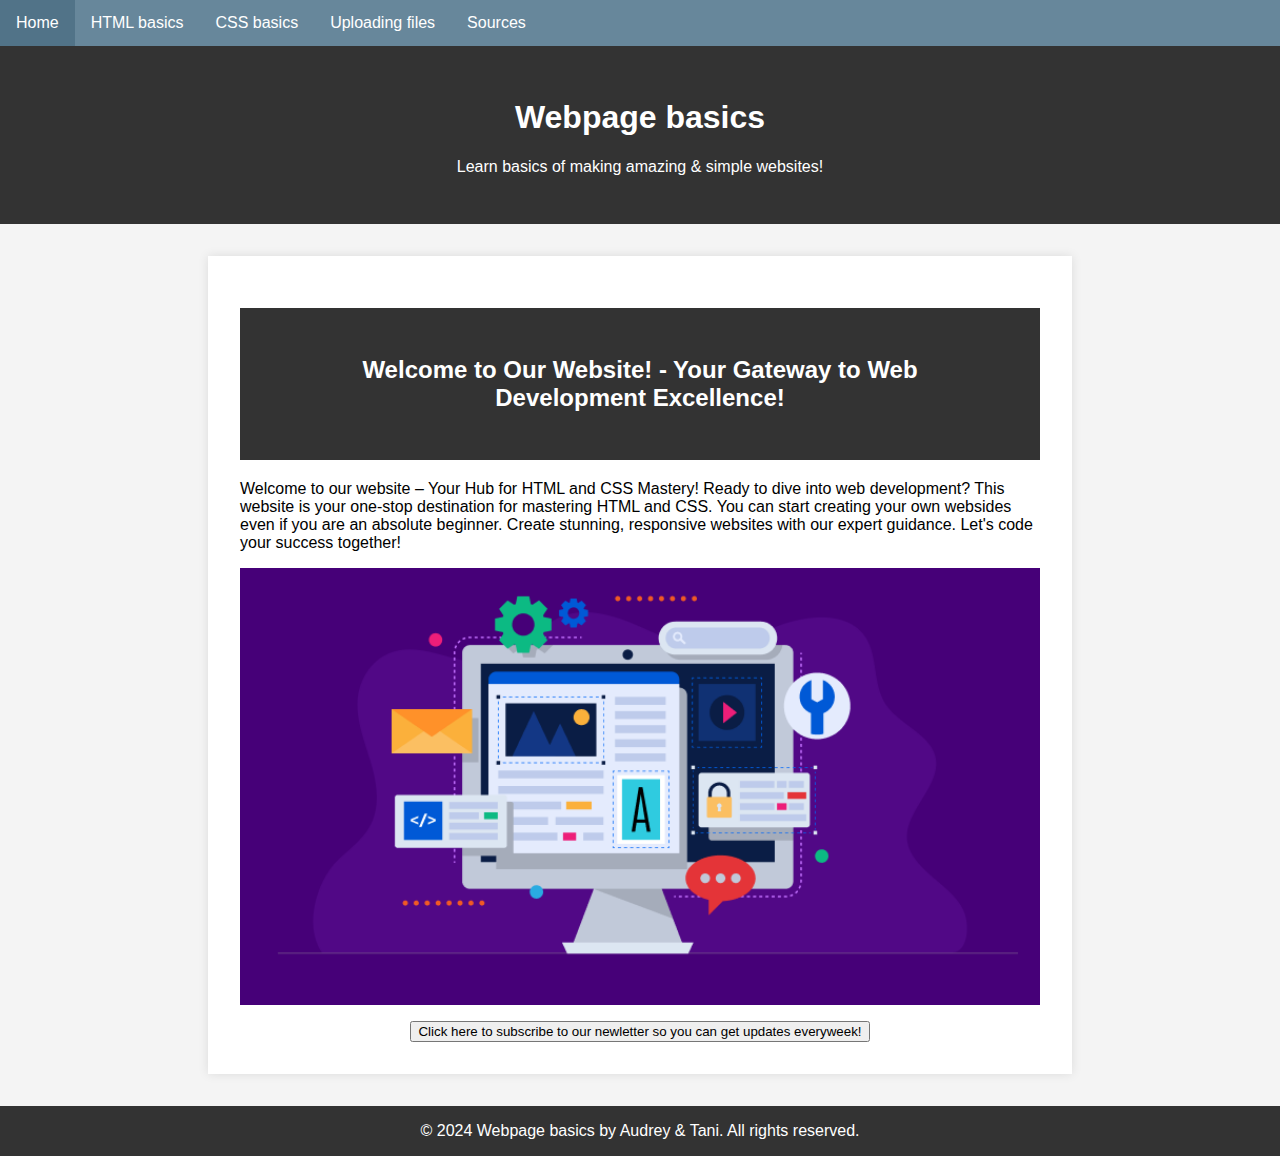
<file: index.htm>
<!DOCTYPE>
	<html lang="en">
	<ul id="nav">
	<link rel="stylesheet"href="styly.css">
		<li><a href="indexmainpage.html">Home</a></li>
		<li><a href="htmlbasicspage.html">HTML basics</a></li>
		<li><a href="cssbasics.html">CSS basics</a></li>
		<li><a href="uploadingfiles.html">Uploading files</a></li>
		<li><a href="sources.html">Sources</a></li>
	</ul>

<head>
    <meta charset="UTF-8">
    <meta name="viewport" content="width=device-width, initial-scale=1.0">
    <title>Webpage basics</title>
</head>

<body>
    <header>
        <h1>Webpage basics</h1>
        <p>Learn basics of making amazing & simple websites!</p>
    </header>

    <section>
        <h2>Welcome to Our Website! - Your Gateway to Web Development Excellence!</h2>
        <p>Welcome to our website – Your Hub for HTML and CSS Mastery! Ready to dive into web development? This website is your one-stop destination for mastering 	HTML and CSS. You can start creating your own websides even if you are an absolute beginner. Create stunning, responsive 	websites with our expert guidance. Let's code your success together!</p>
<img src="img_webpagecreation.jpg" alt="Creating webpage image">
	    
<meta charset="UTF-8">
    <meta name="viewport" content="width=device-width, initial-scale=1.0">
    <title>Button Link Example</title>
	 
<center>
<button onclick="window.location.href='https://www.youtube.com/watch?v=dQw4w9WgXcQ'">Click here to subscribe to our newletter so you can get updates everyweek!</button>
    </section>

    <footer>
        &copy; 2024 Webpage basics by Audrey & Tani. All rights reserved.
    </footer>
</body>
	
	
	
	
	</html>
</file>
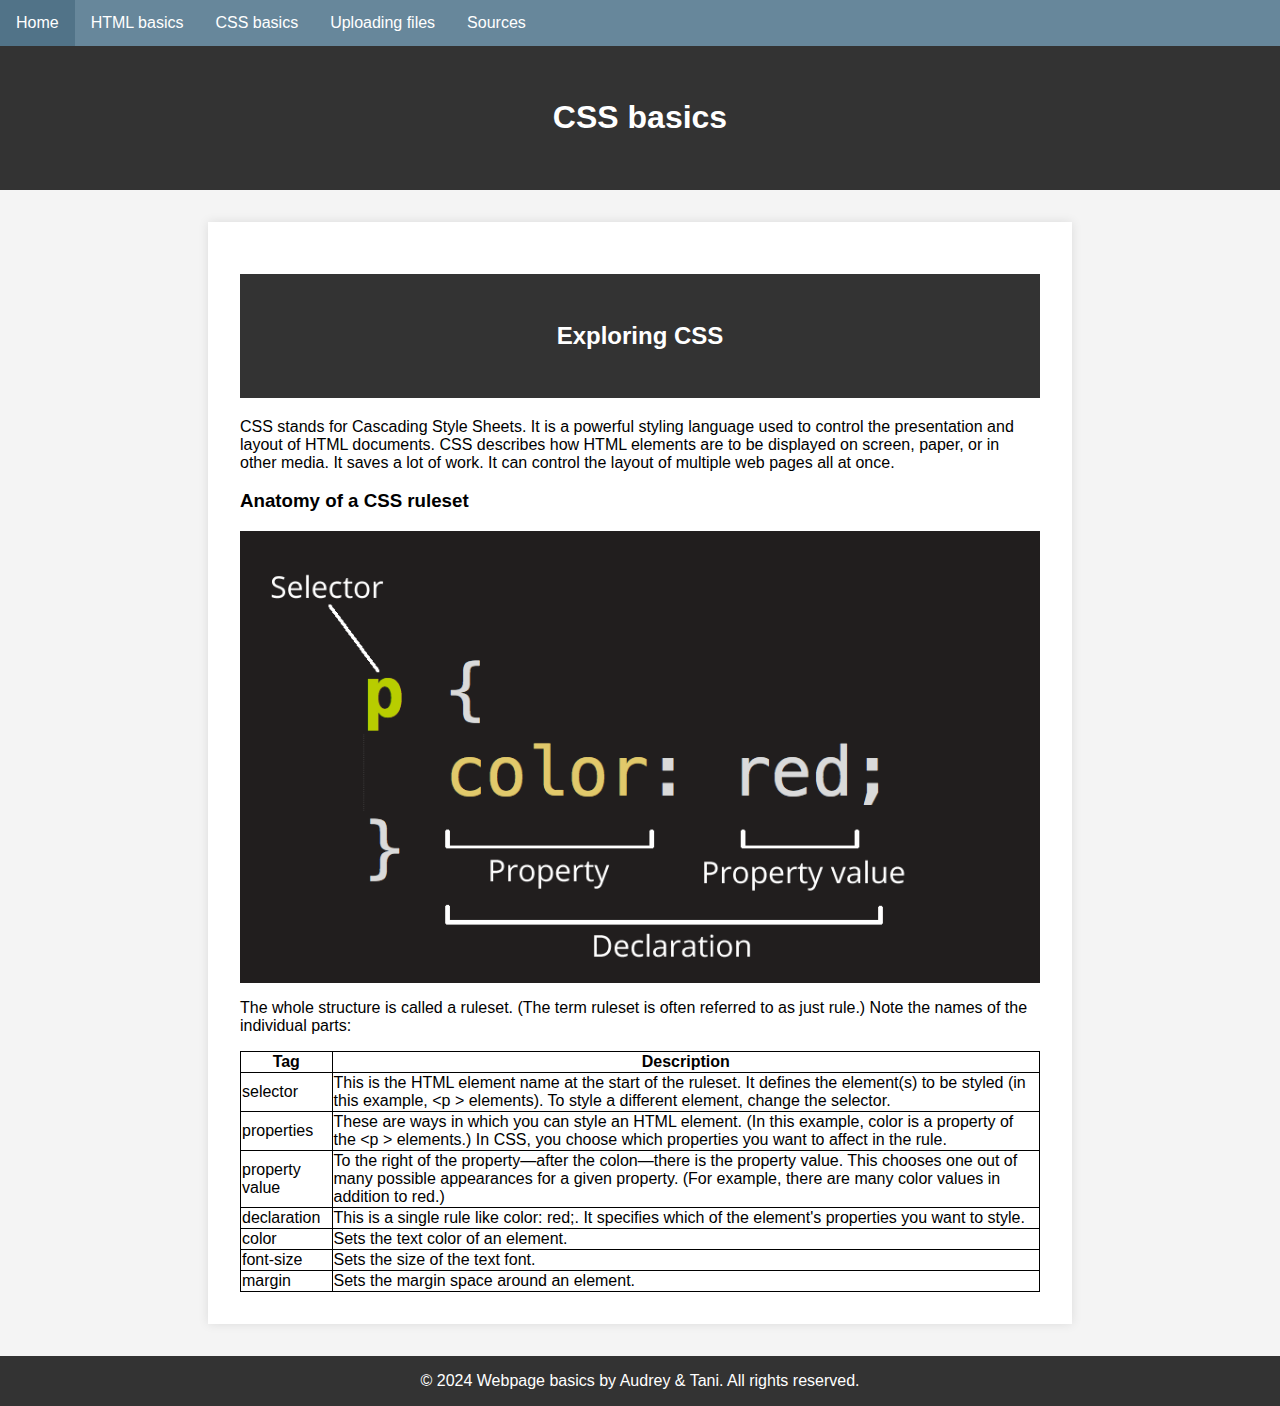
<file: cssbasics.html>
<!DOCTYPE html>
<html lang="en">
<ul id="nav">
	<link rel="stylesheet"href="styly.css">
		<li><a href="indexmainpage.html">Home</a></li>
		<li><a href="htmlbasicspage.html">HTML basics</a></li>
		<li><a href="cssbasics.html">CSS basics</a></li>
		<li><a href="uploadingfiles.html">Uploading files</a></li>
		<li><a href="sources.html">Sources</a></li>
	</ul>


<head>
    <meta charset="UTF-8">
    <meta name="viewport" content="width=device-width, initial-scale=1.0">
    <title>CSS Basics</title>
</head>

<body>
    <header>
        <h1>CSS basics</h1>
        
    </header>

    <section>
        <h2>Exploring CSS</h2>
        <p>CSS stands for Cascading Style Sheets. It is a powerful styling language used to control the presentation and layout of HTML documents. CSS describes how HTML elements 	are to be displayed on screen, paper, or in other media. It saves a lot of work. It can control the layout of multiple web pages all at once.</p>
        <h3>Anatomy of a CSS ruleset</h3>
	<img src="img_anatomyofaCSSruleset.jpg" alt="How CSS works">
	<p>The whole structure is called a ruleset. (The term ruleset is often referred to as just rule.) Note the names of the individual parts:</p>
<table>
            <tr>
                <th>Tag</th>
                <th>Description</th>
            </tr>
            <tr>
                <td>selector</td>
                <td>This is the HTML element name at the start of the ruleset. It defines the element(s) to be styled (in this example, &lt;p &gt; elements). To style a different element, change the selector.</td>
            </tr>

            <tr>
                <td>properties</td>
                <td>These are ways in which you can style an HTML element. (In this example, color is a property of the &lt;p &gt; elements.) In CSS, you choose which properties you want to affect in the rule.</td>
            </tr>
            <tr>
                <td>property value</td>
                <td>To the right of the property—after the colon—there is the property value. This chooses one out of many possible appearances for a given property. (For example, there are many color values in addition to red.)</td>
            </tr>
<tr>
                <td>declaration</td>
                <td>This is a single rule like color: red;. It specifies which of the element's properties you want to style.</td>
            </tr>
            <tr>
                <td>color</td>
                <td>Sets the text color of an element.</td>
            </tr>
            <tr>
                <td>font-size</td>
                <td>Sets the size of the text font.</td>
            </tr>
            <tr>
                <td>margin</td>
                <td>Sets the margin space around an element.</td>
            </tr>
            <!-- Add more rows as needed -->
        </table>
    </section>

    <footer>
        &copy; 2024 Webpage basics by Audrey & Tani. All rights reserved.
    </footer>
</body>

</html>
</file>
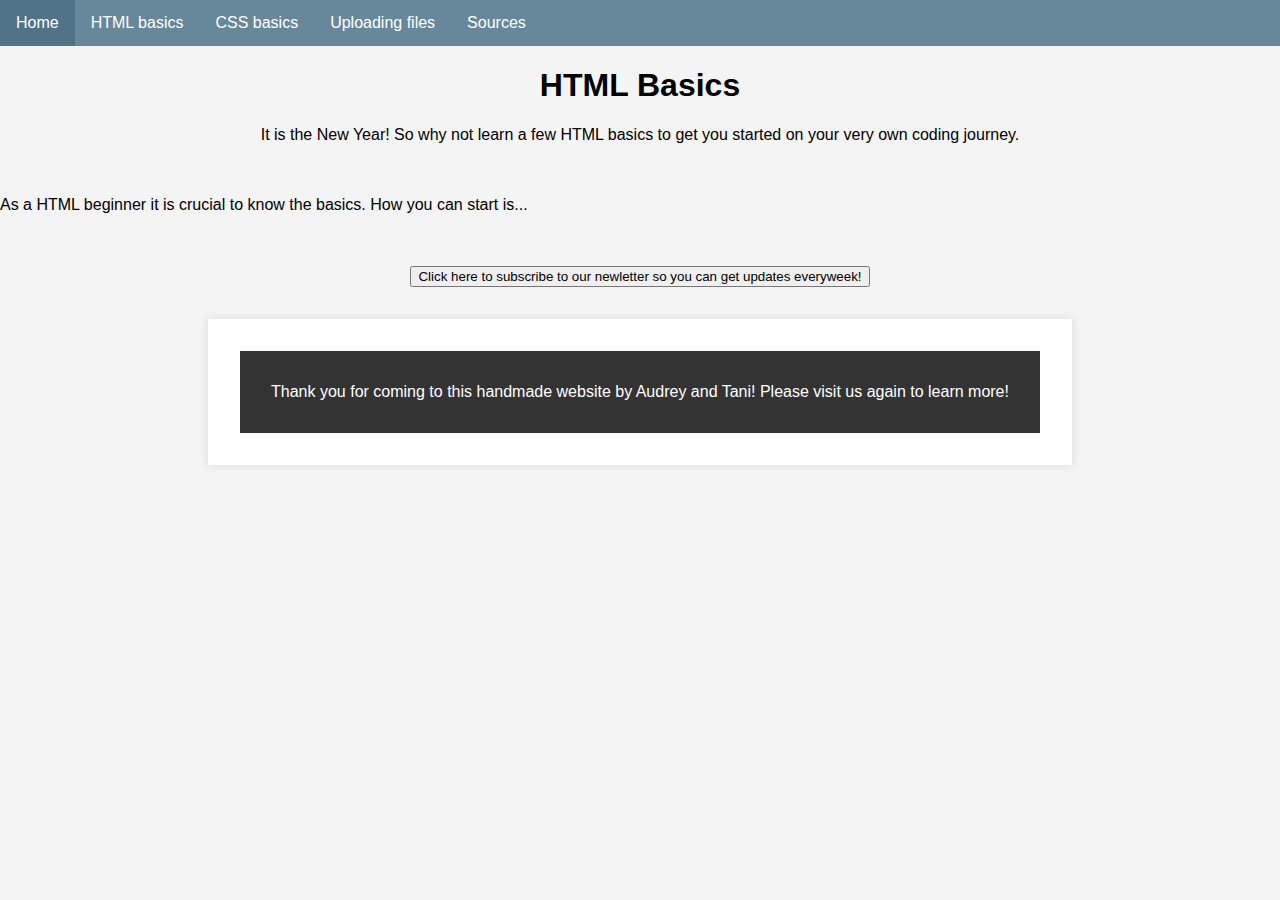
<file: htmlbasics.html>
<!DOCTYPE>
	<html>
	<ul id="nav">
	<link rel="stylesheet"href="styly.css">
		<li><a href="indexmainpage.html">Home</a></li>
		<li><a href="htmlbasics.html">HTML basics</a></li>
		<li><a href="#">CSS basics</a></li>
		<li><a href="#">Uploading files</a></li>
		<li><a href="#">Sources</a></li>
	</ul>
	
	
	
	
	
	
	</html>
<!DOCTYPE html>
<html lang="en-US">
<head>
<center>
<h1>HTML Basics</h1>

</head>





<body>
It is the New Year! So why not learn a few HTML basics to get you started on your very own coding journey.
</center>
<br></br>
<p>As a HTML beginner it is crucial to know the basics. How you can start is...</p>
<br></br>
<center>
<button>Click here to subscribe to our newletter so you can get updates everyweek!
</button>
</body>

<nav>
</nav>
<section>
<footer>
  <p>Thank you for coming to this handmade website by Audrey and Tani! Please visit us again to learn more!</p>
</center></footer>
</html>
</file>
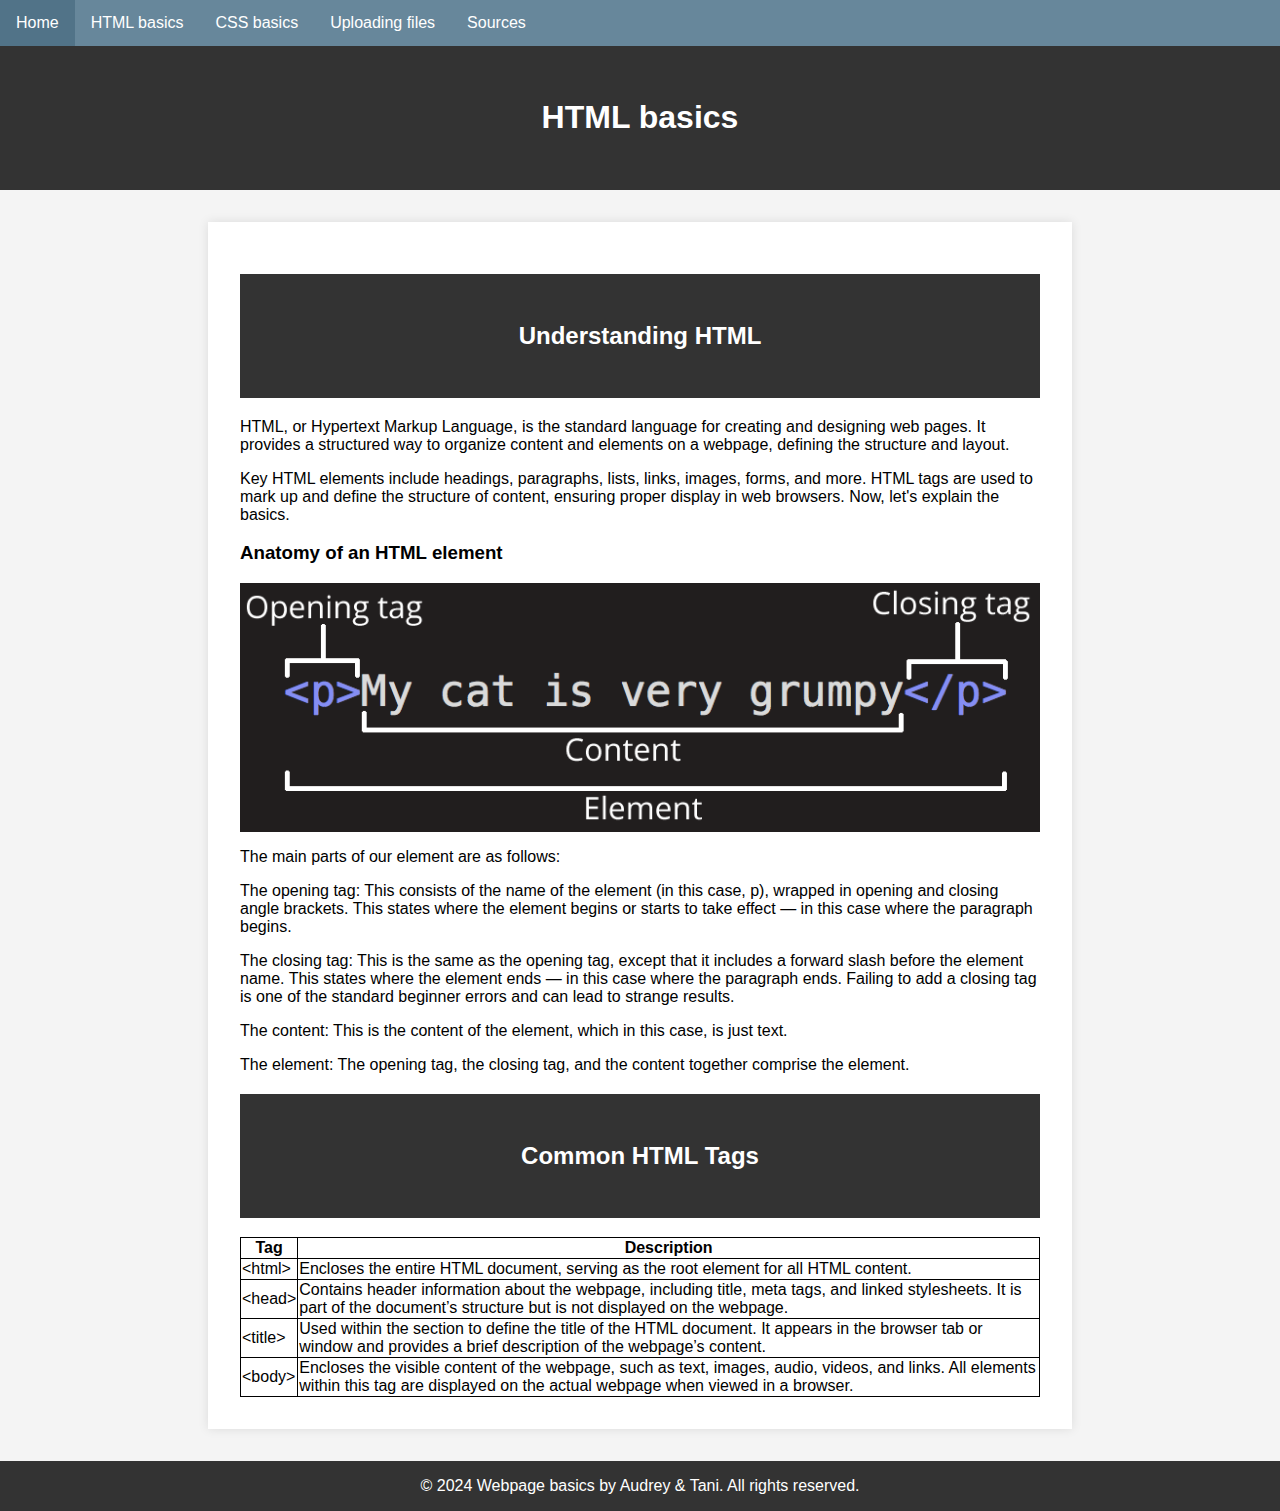
<file: htmlbasicspage.html>
<!DOCTYPE html>
<html lang="en">
	<ul id="nav">
	<link rel="stylesheet"href="styly.css">
		<li><a href="indexmainpage.html">Home</a></li>
		<li><a href="htmlbasicspage.html">HTML basics</a></li>
		<li><a href="cssbasics.html">CSS basics</a></li>
		<li><a href="uploadingfiles.html">Uploading files</a></li>
		<li><a href="sources.html">Sources</a></li>
	</ul>

<head>
    <meta charset="UTF-8">
    <meta name="viewport" content="width=device-width, initial-scale=1.0">
    <title>HTML Information - Your Website</title>
    
</head>

<body>
    <header>
        <h1>HTML basics</h1>
       
    </header>

    <section>
        <h2>Understanding HTML</h2>
        <p>HTML, or Hypertext Markup Language, is the standard language for creating and designing web pages. It provides a structured way to organize content and elements on a webpage, defining the structure and layout.</p>
        <p>Key HTML elements include headings, paragraphs, lists, links, images, forms, and more. HTML tags are used to mark up and define the structure of content, ensuring proper display in web browsers. Now, let's explain the basics.</p>

	<h3>Anatomy of an HTML element</h3>
	<img src="img_htmlanatomy.jpg" alt="Sentence to show how HTML works">
        <p>The main parts of our element are as follows:</p>
	The opening tag: This consists of the name of the element (in this case, p), wrapped in opening and closing angle brackets. This states where the element begins or 	starts to take effect — in this case where the paragraph begins.
	<p>The closing tag: This is the same as the opening tag, except that it includes a forward slash before the element name. This states where the element ends — in this case 	where the paragraph ends. Failing to add a closing tag is one of the standard beginner errors and can lead to strange results.</p>
	<p>The content: This is the content of the element, which in this case, is just text. </p>
	<p>The element: The opening tag, the closing tag, and the content together comprise the element.</p>
 

        <h2>Common HTML Tags</h2>
        <table>
            <tr>
                <th>Tag</th>
                <th>Description</th>
            </tr>
            <tr>
                <td>&lt;html&gt;</td>
                <td>Encloses the entire HTML document, serving as the root element for all HTML content.</td>
            </tr>
            <tr>
                <td>&lt;head&gt;</td>
                <td>Contains header information about the webpage, including title, meta tags, and linked stylesheets. It is part of the document’s structure but is not displayed on the webpage.</td>
            </tr>
            <tr>
                <td>&lt;title&gt;</td>
                <td>Used within the <head> section to define the title of the HTML document. It appears in the browser tab or window and provides a brief description of the webpage’s content.</td>
            </tr>
            <tr>
                <td>&lt;body&gt;</td>
                <td>Encloses the visible content of the webpage, such as text, images, audio, videos, and links. All elements within this tag are displayed on the actual webpage when viewed in a browser.</td>
            </tr>

        </table>
    </section>

    


    <footer>
        &copy; 2024 Webpage basics by Audrey & Tani. All rights reserved.
    </footer>
</body>

</html>
</file>
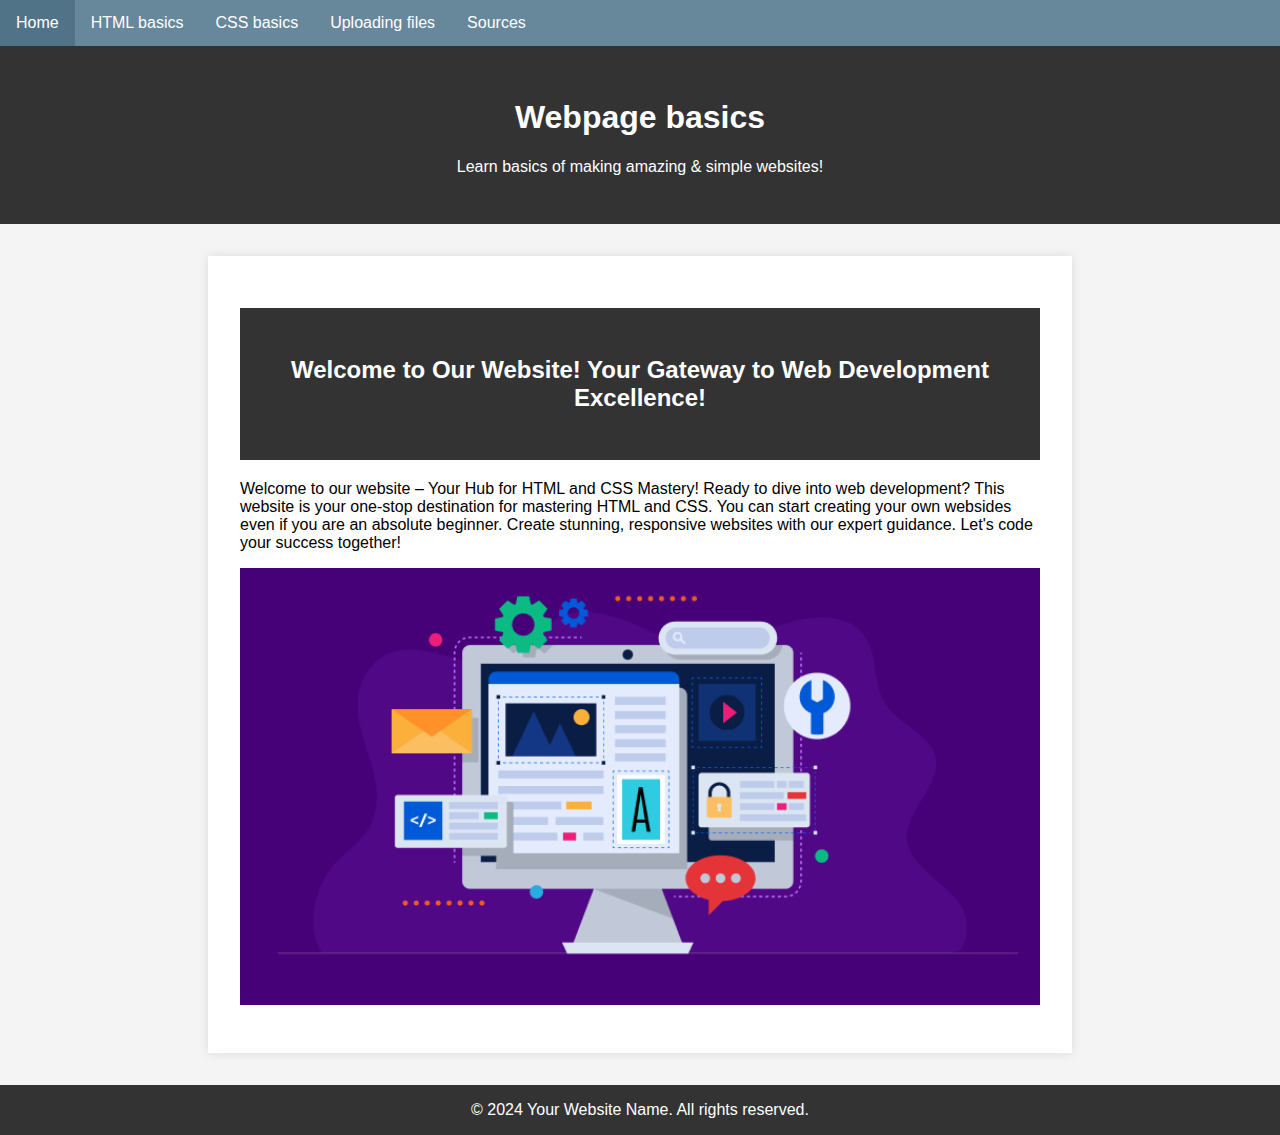
<file: indexmainpage.html>
<!DOCTYPE>
	<html lang="en">
	<ul id="nav">
	<link rel="stylesheet"href="styly.css">
		<li><a href="indexmainpage.html">Home</a></li>
		<li><a href="htmlbasicspage.html">HTML basics</a></li>
		<li><a href="cssbasics.html">CSS basics</a></li>
		<li><a href="uploadingfiles.html">Uploading files</a></li>
		<li><a href="sources.html">Sources</a></li>
	</ul>

<head>
    <meta charset="UTF-8">
    <meta name="viewport" content="width=device-width, initial-scale=1.0">
    <title>Your Website Title</title>
</head>

<body>
    <header>
        <h1>Webpage basics</h1>
        <p>Learn basics of making amazing & simple websites!</p>
    </header>

    <section>
        <h2>Welcome to Our Website! Your Gateway to Web Development Excellence!</h2>
        <p>Welcome to our website – Your Hub for HTML and CSS Mastery! Ready to dive into web development? This website is your one-stop destination for mastering 	HTML and CSS. You can start creating your own websides even if you are an absolute beginner. Create stunning, responsive 	websites with our expert guidance. Let's code your success together!</p>
<img src="img_webpagecreation.jpg" alt="Creating webpage image">
    </section>

    <footer>
        &copy; 2024 Your Website Name. All rights reserved.
    </footer>
</body>
	
	
	
	
	</html>
</file>
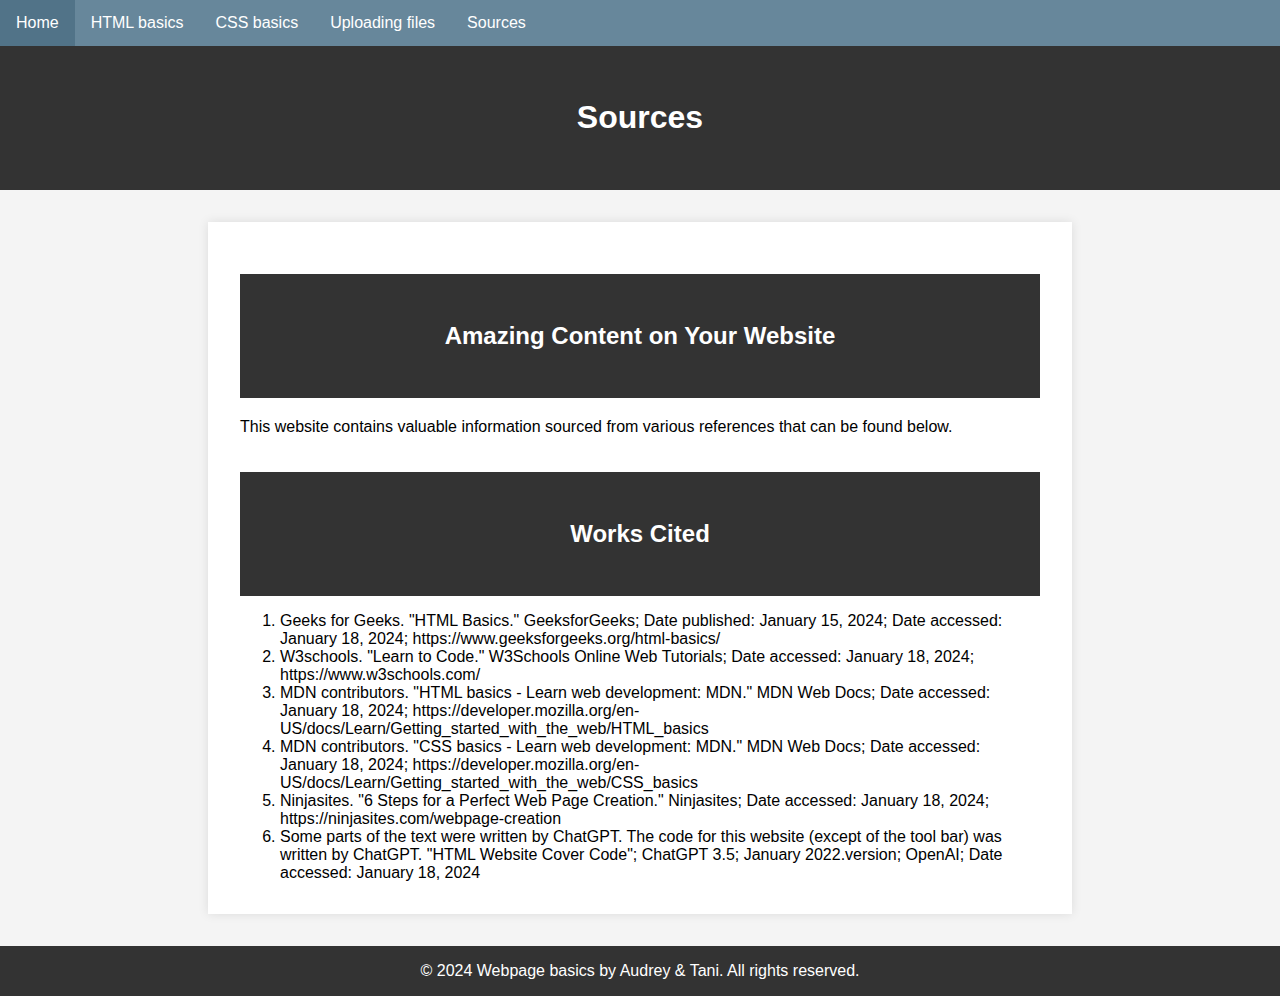
<file: sources.html>
<!DOCTYPE html>
<html lang="en">
<ul id="nav">
	<link rel="stylesheet"href="styly.css">
		<li><a href="indexmainpage.html">Home</a></li>
		<li><a href="htmlbasicspage.html">HTML basics</a></li>
		<li><a href="cssbasics.html">CSS basics</a></li>
		<li><a href="uploadingfiles.html">Uploading files</a></li>
		<li><a href="sources.html">Sources</a></li>
	</ul>
<head>
    <meta charset="UTF-8">
    <meta name="viewport" content="width=device-width, initial-scale=1.0">
    <title>Sources</title>
    
</head>

<body>
    <header>
        <h1>Sources</h1>
        
    </header>

    <section>
        <h2>Amazing Content on Your Website</h2>
        <p>This website contains valuable information sourced from various references that can be found below.</p>

        <div class="works-cited">
            <h2>Works Cited</h2>
            <ol>
                <li>Geeks for Geeks. "HTML Basics." GeeksforGeeks; Date published: January 15, 2024; Date accessed: January 18, 2024; https://www.geeksforgeeks.org/html-basics/ </li>
                <li>W3schools. "Learn to Code." W3Schools Online Web Tutorials; Date accessed: January 18, 2024; https://www.w3schools.com/</li>
 		<li>MDN contributors. "HTML basics - Learn web development: MDN." MDN Web Docs; Date accessed: January 18, 2024; https://developer.mozilla.org/en-US/docs/Learn/Getting_started_with_the_web/HTML_basics</li>
 		<li>MDN contributors. "CSS basics - Learn web development: MDN." MDN Web Docs; Date accessed: January 18, 2024; https://developer.mozilla.org/en-US/docs/Learn/Getting_started_with_the_web/CSS_basics</li>
 <li>Ninjasites. "6 Steps for a Perfect Web Page Creation." Ninjasites; Date accessed: January 18, 2024; https://ninjasites.com/webpage-creation</li>
		<li>Some parts of the text were written by ChatGPT. The code for this website (except of the tool bar) was written by ChatGPT. "HTML Website Cover Code"; ChatGPT 3.5; January 2022.version; OpenAI; Date accessed: January 18, 2024</li>
         </ol>
        </div>
    </section>

    <footer>
        &copy; 2024 Webpage basics by Audrey & Tani. All rights reserved.
    </footer>
</body>

</html>
</file>
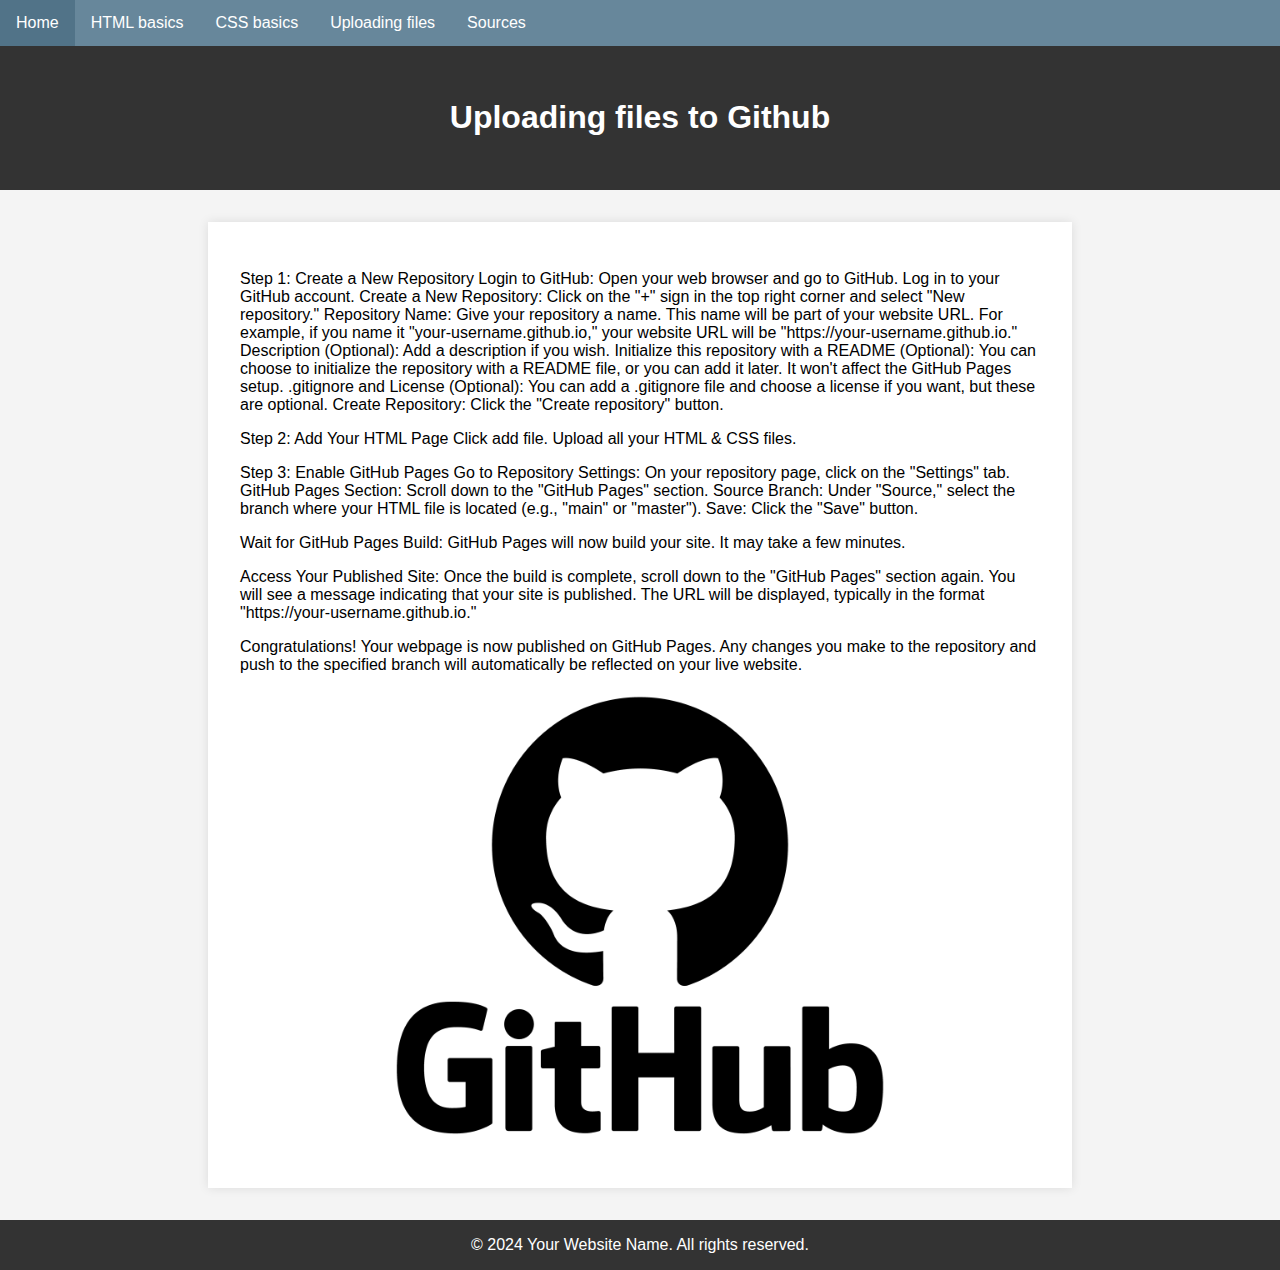
<file: uploadingfiles.html>
<!DOCTYPE html>
<html lang="en">
<ul id="nav">
	<link rel="stylesheet"href="styly.css">
		<li><a href="indexmainpage.html">Home</a></li>
		<li><a href="htmlbasicspage.html">HTML basics</a></li>
		<li><a href="cssbasics.html">CSS basics</a></li>
		<li><a href="uploadingfiles.html">Uploading files</a></li>
		<li><a href="sources.html">Sources</a></li>
	</ul>
<head>
    <meta charset="UTF-8">
    <meta name="viewport" content="width=device-width, initial-scale=1.0">
    <title>Uploading files</title>
  
</head>

<body>
    <header>
        <h1>Uploading files to Github</h1>
    </header>

    <section>
    
        <p>Step 1: Create a New Repository
Login to GitHub:

Open your web browser and go to GitHub.
Log in to your GitHub account.
Create a New Repository:

Click on the "+" sign in the top right corner and select "New repository."
Repository Name:

Give your repository a name. This name will be part of your website URL. For example, if you name it "your-username.github.io," your website URL will be "https://your-username.github.io."
Description (Optional):

Add a description if you wish.
Initialize this repository with a README (Optional):

You can choose to initialize the repository with a README file, or you can add it later. It won't affect the GitHub Pages setup.
.gitignore and License (Optional):

You can add a .gitignore file and choose a license if you want, but these are optional.
Create Repository:

Click the "Create repository" button.
<p>Step 2: Add Your HTML Page
Click add file. Upload all your HTML & CSS files.</p>

<p>Step 3: Enable GitHub Pages
Go to Repository Settings:

On your repository page, click on the "Settings" tab.
GitHub Pages Section:

Scroll down to the "GitHub Pages" section.
Source Branch:

Under "Source," select the branch where your HTML file is located (e.g., "main" or "master").
Save:

Click the "Save" button.</p>
<p>Wait for GitHub Pages Build:

GitHub Pages will now build your site. It may take a few minutes.</p>
<p>Access Your Published Site:

Once the build is complete, scroll down to the "GitHub Pages" section again.
You will see a message indicating that your site is published. The URL will be displayed, typically in the format "https://your-username.github.io." </p>
<p>Congratulations! Your webpage is now published on GitHub Pages. Any changes you make to the repository and push to the specified branch will automatically be reflected on your live website.</p>
<img src="img_githublogo.jpg" alt="GitHub logo">
    </section>

    <footer>
        &copy; 2024 Your Website Name. All rights reserved.
    </footer>
</body>

</html>
</file>
<file: styly.css>
ul {
  list-style-type: none;
  margin: 0;
  padding: 0;
  overflow: hidden;
  background: #67879B;
}
li {
  float: left;
}
li a {
  display: block;
  color: white;
  text-align: center;
  padding: 14px 16px;
  text-decoration: none;
}
li a:hover {
  background-color: #517388;
}
.active {
  background-color: #04AA6D;
}

  
body {
            font-family: Arial, sans-serif;
            margin: 0;
            padding: 0;
            background-color: #f4f4f4;
        }

        header {
            background-color: #333;
            color: white;
            text-align: center;
            padding: 2em;
        }

  section {
            max-width: 800px;
            margin: 2em auto;
            padding: 2em;
            background-color: #ffffff;
            box-shadow: 0 0 10px rgba(0, 0, 0, 0.1);
        }


           footer {
            text-align: center;
            padding: 1em;
            background-color: #333;
            color: white;
        }

h2 {
	background-color: #333;
        color: white;
        text-align: center;
        padding: 2em;
	}

table, th, td {
  border: 1px solid black;
  border-collapse: collapse;
}


.works-cited  {
            word-wrap: break-word; /* Break words to fit */
            overflow: hidden; /* Hide overflowing content */
        }

        .works-cited h2 {
            margin-bottom: 0.5em;
        }

        works-cited ol {
            padding: 0;
            list-style: none;
        }

        works-cited li {
            margin-bottom: 0.5em;
        }

section img {
            max-width: 100%;
            height: auto;
            display: block;
            margin: 1em 0; /* Optional margin adjustment */
        }
   img {
            display: block; /* Make the image a block element */
            margin: auto; /* Center the image horizontally */
            max-width: 100%; /* Ensure the image does not exceed its container */
            height: auto; /* Maintain aspect ratio */
            width: 150%; /* Adjust the width to make the image bigger */
        }
</file>
